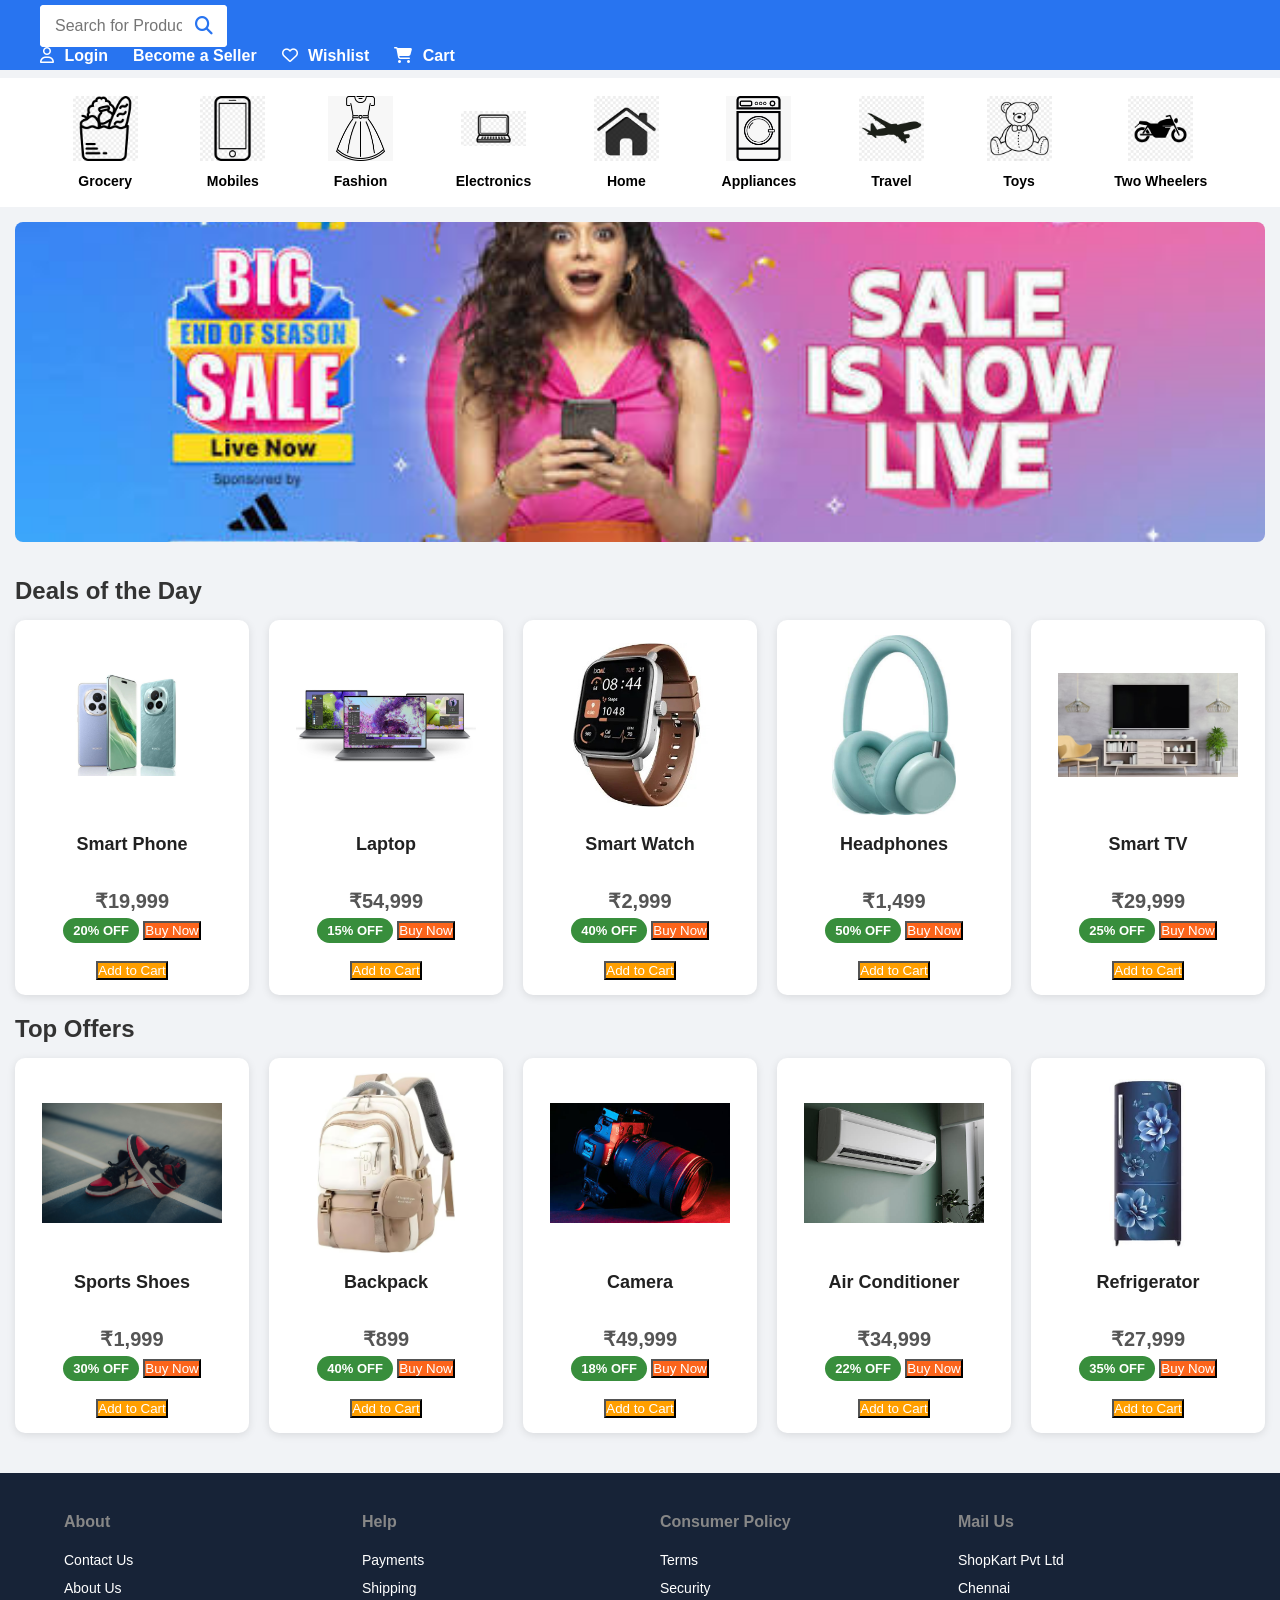
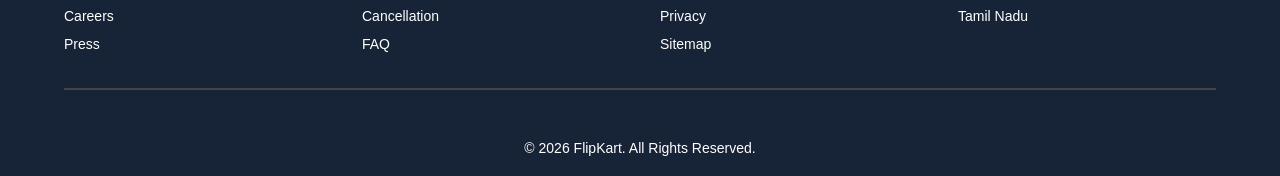
<file: index.html>
<!DOCTYPE html>
<html lang="en">
<head>
    <meta charset="UTF-8">
    <meta name="viewport"
        content="width=device-width, initial-scale=1.0">

    <title>FlipKart</title>

    <link rel="stylesheet" href="style.css">

    <link rel="stylesheet"
    href="https://cdnjs.cloudflare.com/ajax/libs/font-awesome/6.6.0/css/all.min.css">

</head>

<body>

<!-- ================= NAVBAR ================= -->

<header>

<nav class="navbar">

    <div class="logo">

    <div class="search-box">
        <input type="text" id="search" placeholder="Search for Products, Brands and More">
        <button>
        <i class="fa-solid fa-magnifying-glass"></i>
        </button>
    </div>

    <div class="nav-menu">
        <a href="login.html">
        <i class="fa-regular fa-user"></i>
        Login
        </a>

<a href="#">
Become a Seller
</a>

<a href="wishlist.html">
<i class="fa-regular fa-heart"></i>
Wishlist
</a>

<a href="cart.html">
<i class="fa-solid fa-cart-shopping"></i>
Cart
</a>

</div>

</nav>

</header>

<!-- ================= CATEGORIES ================= -->

<section class="categories">

<div class="category">
<img src="images/grocery.png">
<p>Grocery</p>
</div>

<div class="category">
<img src="images/mobile.png">
<p>Mobiles</p>
</div>

<div class="category">
<img src="images/fashion.png">
<p>Fashion</p>
</div>

<div class="category">
<img src="images/electronics.png">
<p>Electronics</p>
</div>

<div class="category">
<img src="images/home.png">
<p>Home</p>
</div>

<div class="category">
<img src="images/appliances.png">
<p>Appliances</p>
</div>

<div class="category">
<img src="images/flight.png">
<p>Travel</p>
</div>

<div class="category">
<img src="images/toys.png">
<p>Toys</p>
</div>

<div class="category">
<img src="images/bike.png">
<p>Two Wheelers</p>
</div>

</section>

<!-- ================= HERO SECTION ================= -->

<section class="hero">

<div class="slider">

<img src="images/banner1.jpeg">

</div>

</section>

<!-- ================= DEAL OF THE DAY ================= -->

<section class="product-section">

<h2>Deals of the Day</h2>

<div class="products">

<div class="card">

<img src="images/phone.jpeg">

<h3>Smart Phone</h3>

<p class="price">₹19,999</p>

<span>20% OFF</span>
<button class="buy-btn">Buy Now</button>
<br><br>

<button class="cart-btn">Add to Cart</button>
</div>

<div class="card">

<img src="images/laptop.jpeg">

<h3>Laptop</h3>

<p class="price">₹54,999</p>

<span>15% OFF</span>
<button class="buy-btn">Buy Now</button>

<br><br>

<button class="cart-btn">Add to Cart</button>
</div>

<div class="card">

<img src="images/watch.jpeg">

<h3>Smart Watch</h3>

<p class="price">₹2,999</p>

<span>40% OFF</span>
<button class="buy-btn">Buy Now</button>

<br><br>

<button class="cart-btn">Add to Cart</button>
</div>

<div class="card">

<img src="images/headphone.jpeg">

<h3>Headphones</h3>

<p class="price">₹1,499</p>

<span>50% OFF</span>
<button class="buy-btn">Buy Now</button>

<br><br>

<button class="cart-btn">Add to Cart</button>
</div>

<div class="card">

<img src="images/tv.jpeg">

<h3>Smart TV</h3>

<p class="price">₹29,999</p>

<span>25% OFF</span>
<button class="buy-btn">Buy Now</button>

<br><br>

<button class="cart-btn">Add to Cart</button>
</div>

</div>

</section>

<!-- ================= TOP OFFERS ================= -->

<section class="product-section">

<h2>Top Offers</h2>

<div class="products">

<div class="card">

<img src="images/shoe.jpg">

<h3>Sports Shoes</h3>

<p class="price">₹1,999</p>

<span>30% OFF</span>
<button class="buy-btn">Buy Now</button>

<br><br>

<button class="cart-btn">Add to Cart</button>
</div>

<div class="card">

<img src="images/bag.jpeg">

<h3>Backpack</h3>

<p class="price">₹899</p>

<span>40% OFF</span>
<button class="buy-btn">Buy Now</button>

<br><br>

<button class="cart-btn">Add to Cart</button>
</div>

<div class="card">

<img src="images/camera.jpeg">

<h3>Camera</h3>

<p class="price">₹49,999</p>

<span>18% OFF</span>
<button class="buy-btn">Buy Now</button>

<br><br>

<button class="cart-btn">Add to Cart</button>
</div>

<div class="card">

<img src="images/ac.jpg">

<h3>Air Conditioner</h3>

<p class="price">₹34,999</p>

<span>22% OFF</span>
<button class="buy-btn">Buy Now</button>

<br><br>

<button class="cart-btn">Add to Cart</button>
</div>

<div class="card">

<img src="images/fridge.jpeg">

<h3>Refrigerator</h3>

<p class="price">₹27,999</p>

<span>35% OFF</span>
<button class="buy-btn">Buy Now</button>

<br><br>

<button class="cart-btn">Add to Cart</button>
</div>

</div>

</section>

<!-- ================= FOOTER ================= -->

<footer>

<div class="footer-content">

<div>

<h4>About</h4>

<p>Contact Us</p>

<p>About Us</p>

<p>Careers</p>

<p>Press</p>

</div>

<div>

<h4>Help</h4>

<p>Payments</p>

<p>Shipping</p>

<p>Cancellation</p>

<p>FAQ</p>

</div>

<div>

<h4>Consumer Policy</h4>

<p>Terms</p>

<p>Security</p>

<p>Privacy</p>

<p>Sitemap</p>

</div>

<div>

<h4>Mail Us</h4>

<p>ShopKart Pvt Ltd</p>

<p>Chennai</p>

<p>Tamil Nadu</p>

</div>

</div>

<hr>

<p class="copyright">

© 2026 FlipKart. All Rights Reserved.

</p>

</footer>
<script src="script.js"></script>
</body>
</html>
</file>
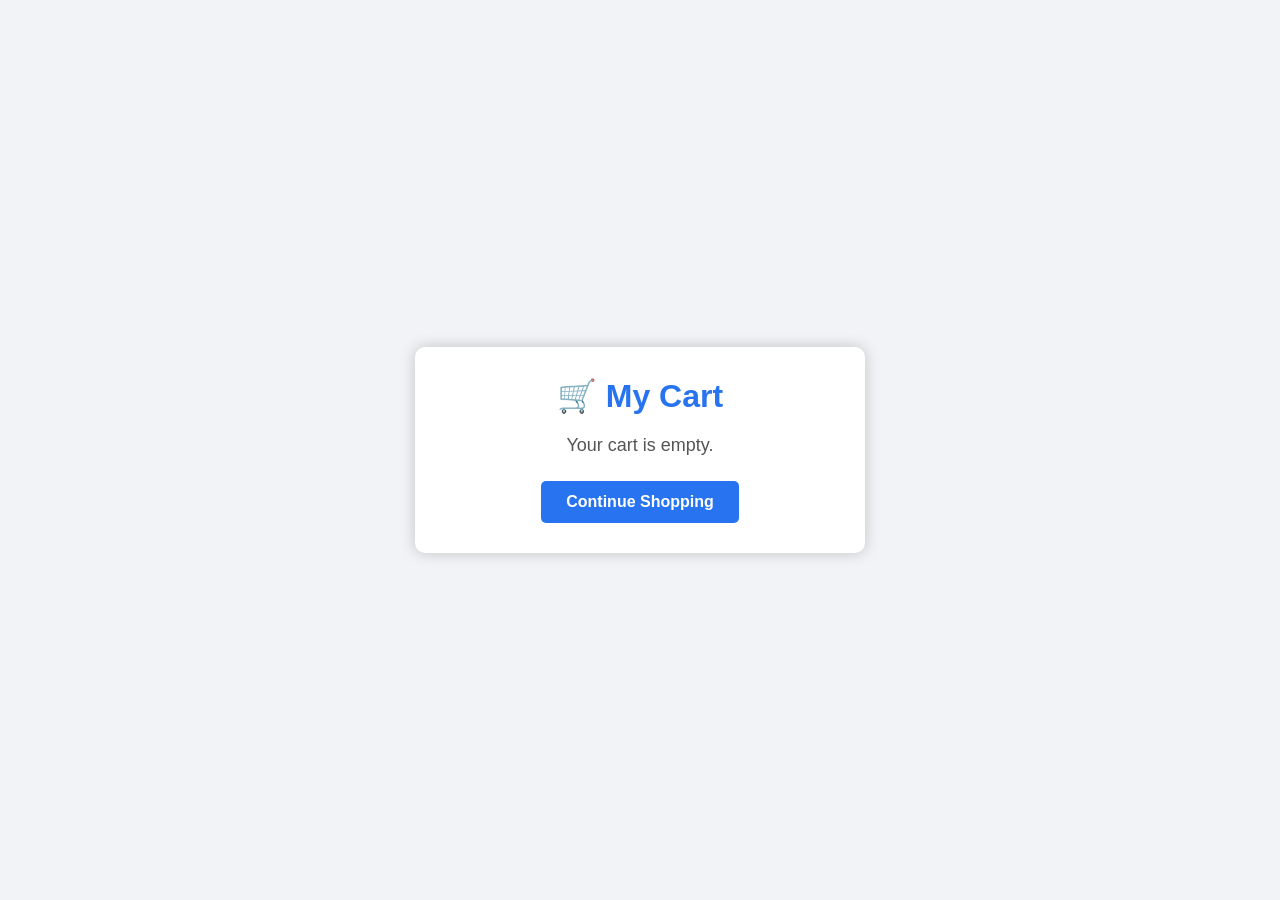
<file: cart.html>
<!DOCTYPE html>
<html lang="en">
<head>
    <meta charset="UTF-8">
    <meta name="viewport" content="width=device-width, initial-scale=1.0">
    <title>My Cart</title>

    <link rel="stylesheet" href="cart.css">
</head>
<body>

<div class="cart-container">

    <h1>🛒 My Cart</h1>

    <p>Your cart is empty.</p>

    <a href="index.html" class="shop-btn">
        Continue Shopping
    </a>

</div>

</body>
</html>
</file>
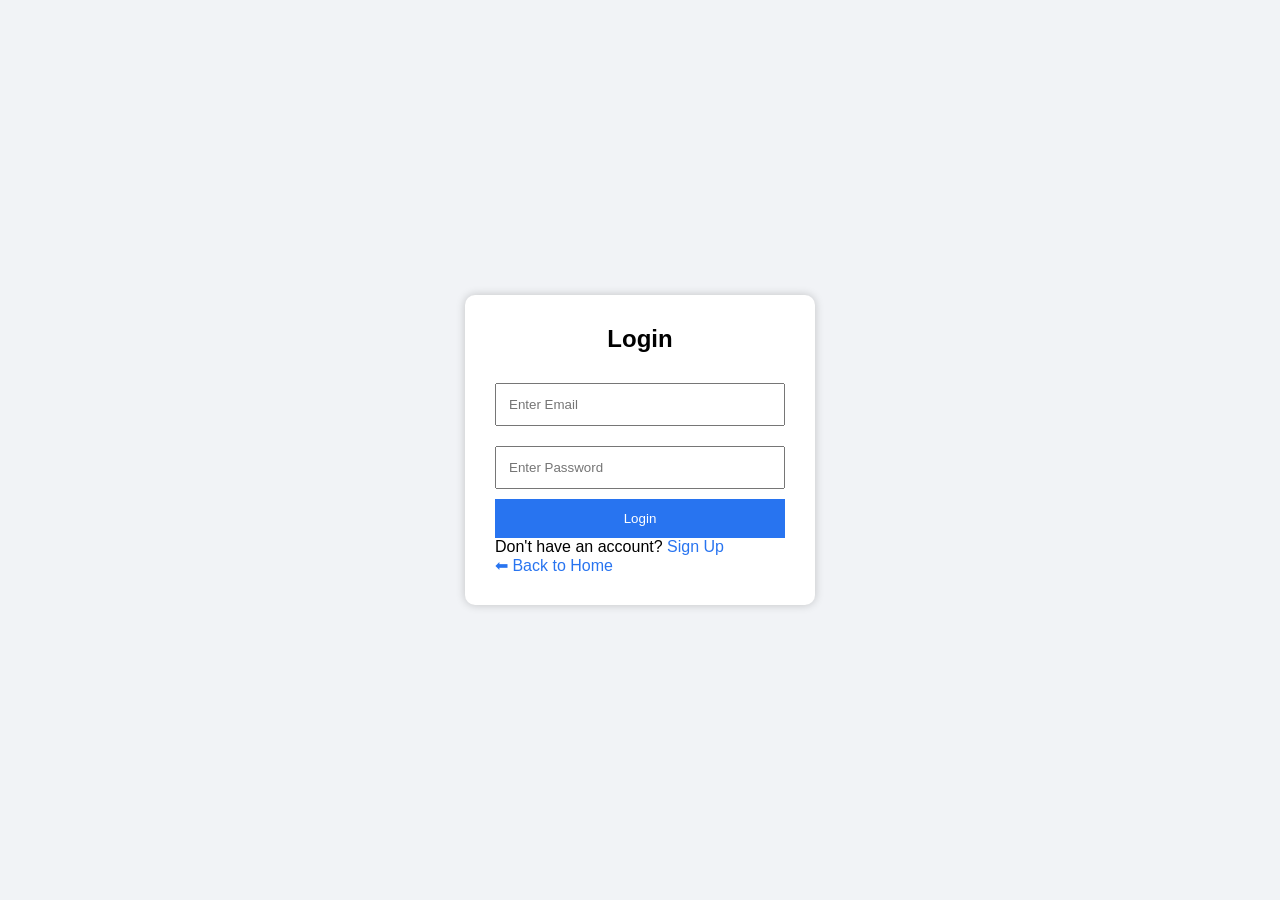
<file: login.html>
<!DOCTYPE html>
<html>

<head>
    <meta charset="UTF-8">
    <meta name="viewport" content="width=device-width, initial-scale=1.0">
    <title>Login</title>

    <link rel="stylesheet" href="login.css">
</head>

<body>

<div class="login-box">

<h2>Login</h2>

<input type="text" id="email" placeholder="Enter Email">

<input type="password" id="password" placeholder="Enter Password">

<button onclick="login()">Login</button>

<p>Don't have an account?
<a href="#">Sign Up</a>
</p>

<a href="index.html">⬅ Back to Home</a>

</div>

<script>
function login(){

    let email = document.getElementById("email").value;
    let password = document.getElementById("password").value;

    if(email === "" || password === ""){
        alert("Please enter Email and Password");
    }
    else{
        alert("Login Successful");
        window.location.href = "index.html";
    }

}
</script>

</body>

</html>
</file>
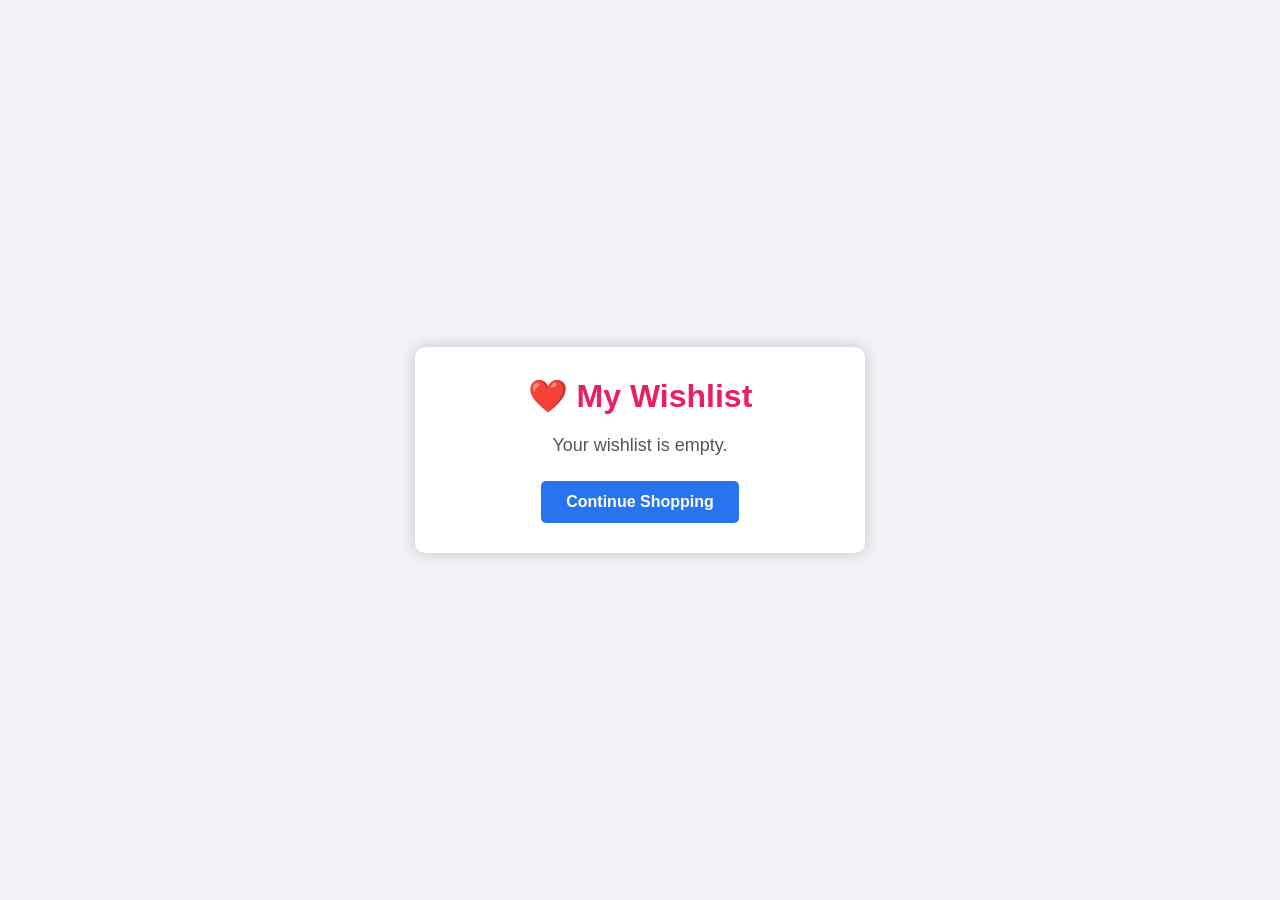
<file: wishlist.html>
<!DOCTYPE html>
<html lang="en">
<head>
    <meta charset="UTF-8">
    <meta name="viewport" content="width=device-width, initial-scale=1.0">
    <title>Wishlist</title>

    <link rel="stylesheet" href="wishlist.css">
</head>
<body>

<div class="wishlist-container">

    <h1>❤️ My Wishlist</h1>

    <p>Your wishlist is empty.</p>

    <a href="index.html" class="shop-btn">
        Continue Shopping
    </a>

</div>

</body>
</html>
</file>
<file: style.css>
/* ===========================
   RESET
=========================== */

*{
    margin:0;
    padding:0;
    box-sizing:border-box;
    font-family:Arial, Helvetica, sans-serif;
}

body{
    background:#f1f3f6;
}

/* ===========================
   NAVBAR
=========================== */

.navbar{
    width:100%;
    height:70px;
    background:#2874f0;
    display:flex;
    justify-content:space-between;
    align-items:center;
    padding:0 40px;
    position:sticky;
    top:0;
    z-index:1000;
}

.logo h2{
    color:white;
    cursor:pointer;
    font-size:28px;
}

/* ===========================
   SEARCH BOX
=========================== */

.search-box{
    width:45%;
    height:42px;
    display:flex;
    background:white;
    border-radius:4px;
    overflow:hidden;
}

.search-box input{
    width:100%;
    border:none;
    outline:none;
    padding-left:15px;
    font-size:16px;
}

.search-box button{
    width:60px;
    border:none;
    background:white;
    color:#2874f0;
    cursor:pointer;
    font-size:18px;
}

.search-box button:hover{
    background:#f5f5f5;
}

/* ===========================
   NAV LINKS
=========================== */

.nav-menu{
    display:flex;
    align-items:center;
    gap:25px;
}

.nav-menu a{
    text-decoration:none;
    color:white;
    font-size:16px;
    font-weight:600;
    transition:.3s;
}

.nav-menu a:hover{
    color:#ffe500;
}

.nav-menu i{
    margin-right:6px;
}

/* ===========================
   CATEGORIES
=========================== */

.categories{
    width:100%;
    background:white;
    display:flex;
    justify-content:space-evenly;
    align-items:center;
    padding:18px 10px;
    margin-top:8px;
}

.category{
    text-align:center;
    cursor:pointer;
    transition:.3s;
}

.category img{
    width:65px;
    height:65px;
    object-fit:contain;
}

.category p{
    margin-top:8px;
    font-size:14px;
    font-weight:600;
}

.category:hover{
    transform:translateY(-5px);
}

/* ===========================
   HERO SECTION
=========================== */

.hero{
    width:100%;
    padding:15px;
}

.slider{
    width:100%;
    height:320px;
    border-radius:8px;
    overflow:hidden;
    background:white;
}

.slider img{
    width:100%;
    height:100%;
    object-fit:cover;
    display:block;
}

/* ===========================
   SECTION TITLE
=========================== */

.product-section{
    margin:20px 15px;
}

.product-section h2{
    font-size:24px;
    margin-bottom:15px;
    color:#333;
}

/* ===========================
   PRODUCTS GRID
=========================== */

.products{
    display:grid;
    grid-template-columns:repeat(auto-fit,minmax(220px,1fr));
    gap:20px;
}

/* ===========================
   PRODUCT CARD
=========================== */

.card{
    background:#fff;
    border-radius:10px;
    padding:15px;
    text-align:center;
    box-shadow:0 2px 8px rgba(0,0,0,0.1);
    transition:0.3s ease;
    cursor:pointer;
}

.card:hover{
    transform:translateY(-8px);
    box-shadow:0 8px 18px rgba(0,0,0,0.2);
}

/* ===========================
   PRODUCT IMAGE
=========================== */

.card img{
    width:180px;
    height:180px;
    object-fit:contain;
    margin-bottom:15px;
    transition:0.3s;
}

.card:hover img{
    transform:scale(1.08);
}

/* ===========================
   PRODUCT NAME
=========================== */

.card h3{
    font-size:18px;
    color:#212121;
    margin-bottom:10px;
    height:45px;
}

/* ===========================
   PRICE
=========================== */

.price{
    font-size:20px;
    font-weight:bold;
    color:#000;
    margin-bottom:10px;
}

/* ===========================
   DISCOUNT BADGE
=========================== */

.card span{
    display:inline-block;
    background:#388e3c;
    color:#fff;
    padding:5px 10px;
    border-radius:20px;
    font-size:13px;
    font-weight:bold;
}

/* ===========================
   PRODUCT DESCRIPTION
=========================== */

.card p{
    margin:5px 0;
    color:#555;
}

/* ===========================
   BUTTONS
=========================== */

.btn-group{
    display:flex;
    justify-content:center;
    gap:10px;
    margin-top:15px;
}

.btn{
    padding:10px 18px;
    border:none;
    border-radius:5px;
    cursor:pointer;
    font-size:14px;
    font-weight:bold;
    transition:0.3s;
}

.buy-btn{
    background:#fb641b;
    color:#fff;
}

.buy-btn:hover{
    background:#e85a17;
}

.cart-btn{
    background:#ff9f00;
    color:#fff;
}

.cart-btn:hover{
    background:#f18f00;
}

/* ===========================
   OFFER TAG
=========================== */

.offer{
    color:#388e3c;
    font-size:14px;
    font-weight:bold;
    margin-top:8px;
}

/* ===========================
   RATING
=========================== */

.rating{
    display:inline-block;
    background:#388e3c;
    color:#fff;
    padding:3px 8px;
    border-radius:4px;
    font-size:13px;
    margin-top:8px;
}

.rating i{
    margin-left:3px;
    font-size:11px;
}

/* ===========================
   FOOTER
=========================== */

footer{
    background:#172337;
    color:#ffffff;
    margin-top:40px;
    padding-top:40px;
}

.footer-content{
    width:90%;
    margin:auto;
    display:grid;
    grid-template-columns:repeat(4,1fr);
    gap:40px;
}

.footer-content h4{
    color:#878787;
    margin-bottom:15px;
    font-size:16px;
}

.footer-content p{
    font-size:14px;
    line-height:28px;
    cursor:pointer;
    transition:0.3s;
}

.footer-content p:hover{
    color:#2874f0;
}

footer hr{
    margin:30px auto;
    width:90%;
    border:1px solid #444;
}

.copyright{
    text-align:center;
    padding:20px;
    font-size:14px;
}

/* ===========================
   SCROLLBAR
=========================== */

::-webkit-scrollbar{
    width:10px;
}

::-webkit-scrollbar-track{
    background:#f1f1f1;
}

::-webkit-scrollbar-thumb{
    background:#2874f0;
    border-radius:10px;
}

::-webkit-scrollbar-thumb:hover{
    background:#0d5be1;
}

/* ===========================
   SMOOTH SCROLL
=========================== */

html{
    scroll-behavior:smooth;
}

/* ===========================
   IMAGE HOVER
=========================== */

img{
    transition:0.3s ease;
}

img:hover{
    transform:scale(1.03);
}

/* ===========================
   LINKS
=========================== */

a{
    transition:0.3s;
}

a:hover{
    opacity:0.9;
}

/* ===========================
   MOBILE RESPONSIVE
=========================== */

@media(max-width:992px){

.navbar{
    flex-direction:column;
    height:auto;
    padding:15px;
}

.search-box{
    width:100%;
    margin:15px 0;
}

.nav-menu{
    gap:15px;
    flex-wrap:wrap;
    justify-content:center;
}

.categories{
    flex-wrap:wrap;
    gap:20px;
}

.footer-content{
    grid-template-columns:repeat(2,1fr);
}

.slider{
    height:220px;
}

}

/* ===========================
   TABLET
=========================== */

@media(max-width:768px){

.products{
    grid-template-columns:repeat(2,1fr);
}

.category img{
    width:55px;
    height:55px;
}

.logo h2{
    font-size:24px;
}

.slider{
    height:180px;
}

}

/* ===========================
   MOBILE
=========================== */

@media(max-width:576px){

.products{
    grid-template-columns:1fr;
}

.footer-content{
    grid-template-columns:1fr;
    text-align:center;
}

.category{
    width:30%;
}

.search-box input{
    font-size:14px;
}

.nav-menu{
    font-size:14px;
}

.card img{
    width:140px;
    height:140px;
}

.product-section h2{
    font-size:20px;
}

.slider{
    height:150px;
}

}

/* ===========================
   CARD ANIMATION
=========================== */

.card{
    animation:fadeUp 0.5s ease;
}

@keyframes fadeUp{

0%{
    opacity:0;
    transform:translateY(20px);
}

100%{
    opacity:1;
    transform:translateY(0);
}

}

/* ===========================
   BUTTON EFFECT
=========================== */

button{
    transition:0.3s ease;
}

button:hover{
    transform:scale(1.05);
}
</file>
<file: cart.css>
*{
    margin:0;
    padding:0;
    box-sizing:border-box;
    font-family:Arial, Helvetica, sans-serif;
}

body{
    background:#f1f3f6;
    display:flex;
    justify-content:center;
    align-items:center;
    height:100vh;
}

.cart-container{
    width:450px;
    background:#fff;
    padding:30px;
    border-radius:10px;
    text-align:center;
    box-shadow:0 0 15px rgba(0,0,0,0.2);
}

.cart-container h1{
    color:#2874f0;
    margin-bottom:20px;
}

.cart-container p{
    color:#555;
    font-size:18px;
    margin-bottom:25px;
}

.shop-btn{
    display:inline-block;
    background:#2874f0;
    color:#fff;
    text-decoration:none;
    padding:12px 25px;
    border-radius:5px;
    font-weight:bold;
    transition:0.3s;
}

.shop-btn:hover{
    background:#0b5ed7;
}
</file>
<file: login.css>
*{
    margin:0;
    padding:0;
    box-sizing:border-box;
    font-family:Arial;
}

body{
    background:#f1f3f6;
    display:flex;
    justify-content:center;
    align-items:center;
    height:100vh;
}

.login-box{
    width:350px;
    background:white;
    padding:30px;
    border-radius:10px;
    box-shadow:0 0 10px rgba(0,0,0,.2);
}

.login-box h2{
    text-align:center;
    margin-bottom:20px;
}

.login-box input{
    width:100%;
    padding:12px;
    margin:10px 0;
}

.login-box button{
    width:100%;
    padding:12px;
    background:#2874f0;
    color:white;
    border:none;
    cursor:pointer;
}

.login-box button:hover{
    background:#0b5ed7;
}

.login-box a{
    text-decoration:none;
    color:#2874f0;
}
</file>
<file: wishlist.css>
*{
    margin:0;
    padding:0;
    box-sizing:border-box;
    font-family:Arial, Helvetica, sans-serif;
}

body{
    background:#f1f3f6;
    display:flex;
    justify-content:center;
    align-items:center;
    height:100vh;
}

.wishlist-container{
    width:450px;
    background:#fff;
    padding:30px;
    border-radius:10px;
    text-align:center;
    box-shadow:0 0 15px rgba(0,0,0,0.2);
}

.wishlist-container h1{
    color:#e91e63;
    margin-bottom:20px;
}

.wishlist-container p{
    color:#555;
    font-size:18px;
    margin-bottom:25px;
}

.shop-btn{
    display:inline-block;
    background:#2874f0;
    color:white;
    text-decoration:none;
    padding:12px 25px;
    border-radius:5px;
    font-weight:bold;
    transition:0.3s;
}

.shop-btn:hover{
    background:#0b5ed7;
}
</file>
